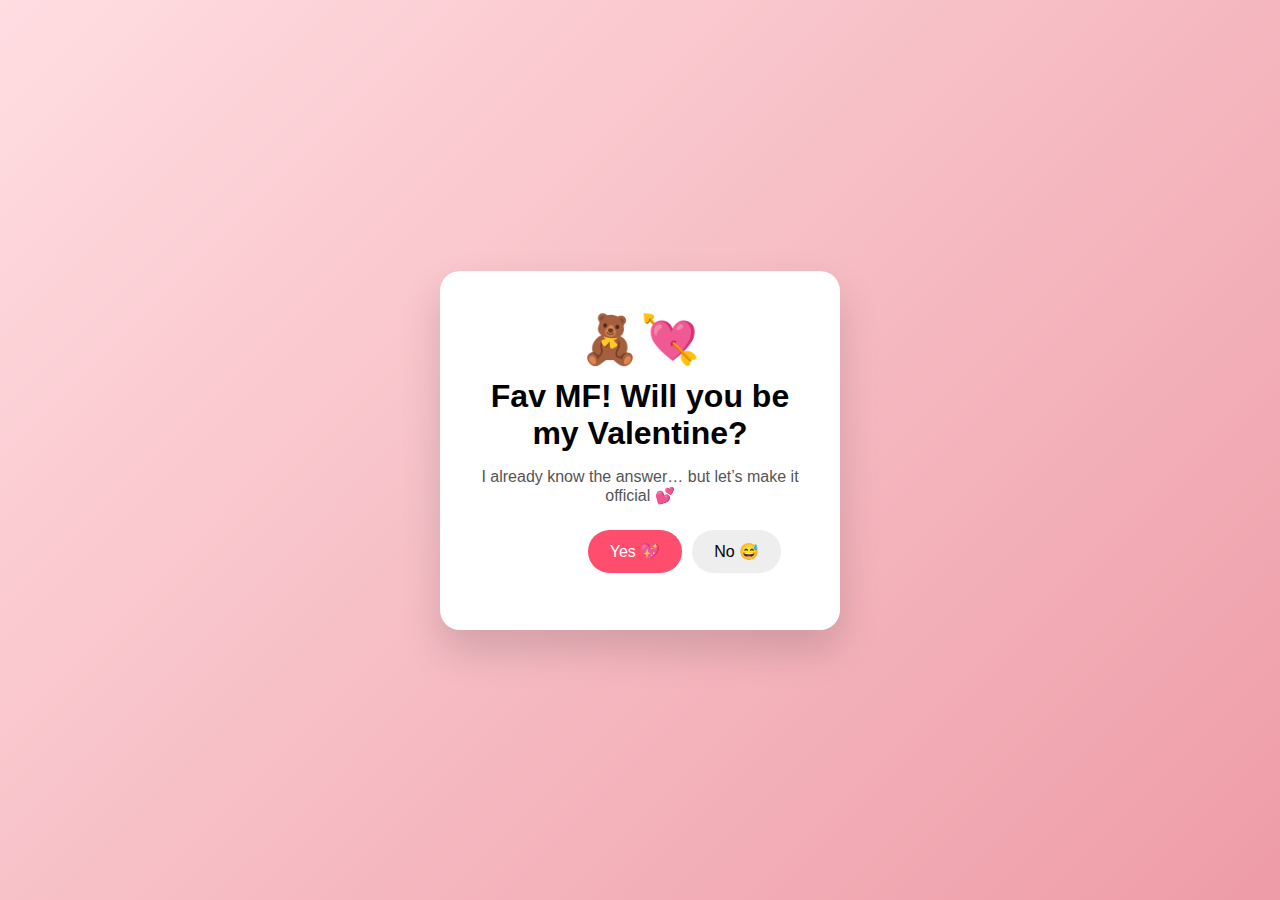
<file: Feb Project/index.html>
<!DOCTYPE html>
<html lang="en">
<head>
  <meta charset="UTF-8" />
  <meta name="viewport" content="width=device-width, initial-scale=1.0" />
  <title>💖 Question for you Moradekemi </title>
  <link rel="stylesheet" href="index.css" />
</head>
<body>

  <div class="card">
    <div class="emoji">🧸💘</div>

    <!-- EDIT THIS TEXT -->
    <h1>Fav MF! Will you be my Valentine?</h1>
    <p>I already know the answer… but let’s make it official 💕</p>

    <div class="buttons">
      <button id="yesBtn">Yes 💖</button>
      <button id="noBtn">No 😅</button>
    </div>

    <div class="message" id="message">
        Best answer ever ✨
    </div>
  </div>

  <script src="index.js"></script>
</body>
</html>
</file>
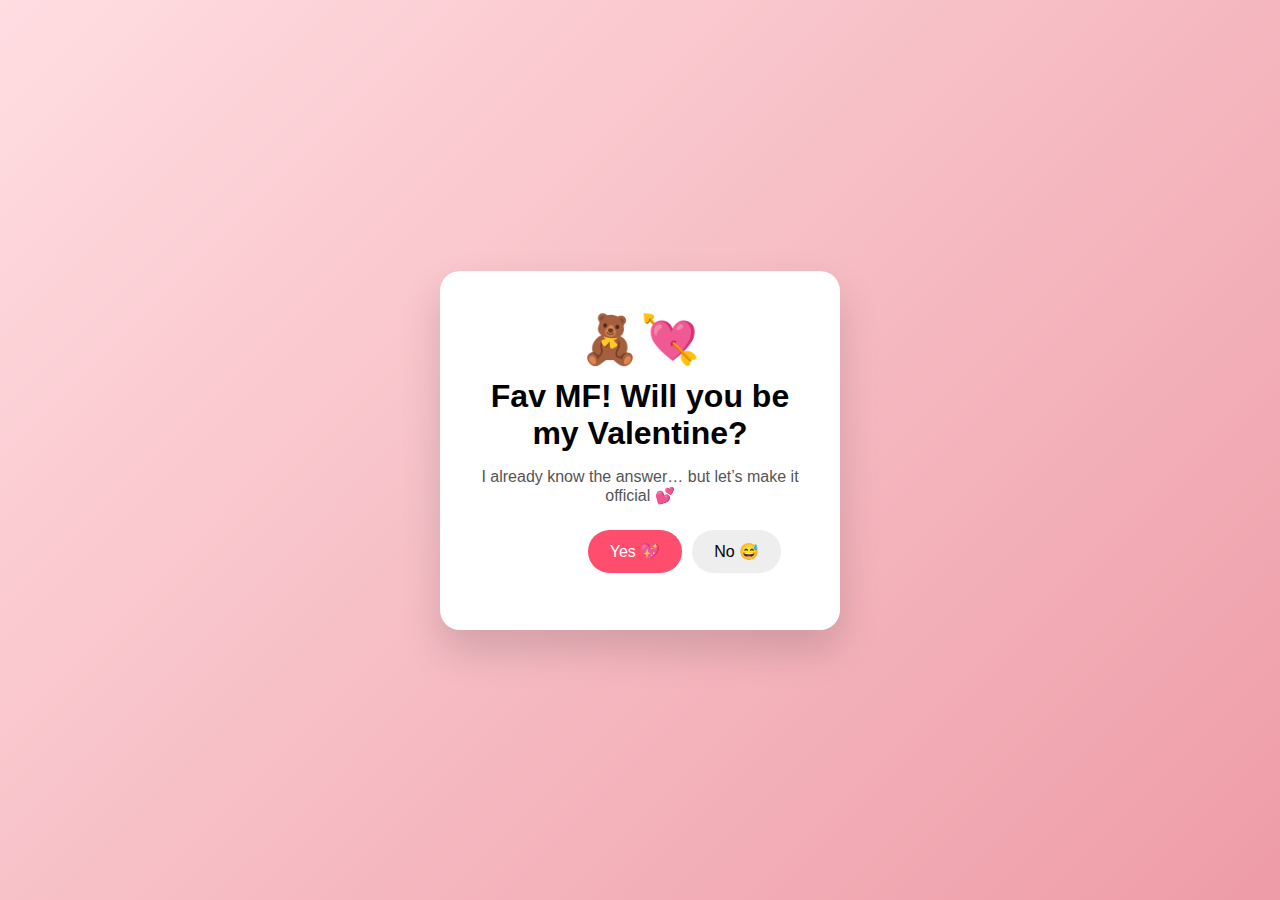
<file: Val.html>
<!DOCTYPE html>
<html lang="en">
<head>
  <meta charset="UTF-8" />
  <meta name="viewport" content="width=device-width, initial-scale=1.0" />
  <title>💖 Question for you Moradekemi </title>
  <link rel="stylesheet" href="Val.css" />
</head>
<body>

  <div class="card">
    <div class="emoji">🧸💘</div>

    <!-- EDIT THIS TEXT -->
    <h1>Fav MF! Will you be my Valentine?</h1>
    <p>I already know the answer… but let’s make it official 💕</p>

    <div class="buttons">
      <button id="yesBtn">Yes 💖</button>
      <button id="noBtn">No 😅</button>
    </div>

    <div class="message" id="message">
        Best answer ever ✨
    </div>
  </div>

  <script src="Val.js"></script>
</body>
</html>
</file>
<file: Feb Project/index.css>
* {
    box-sizing: border-box;
    font-family: 'Segoe UI', Tahoma, sans-serif;
  }
  
  body {
    margin: 0;
    height: 100vh;
    background: linear-gradient(135deg, #ffdde1, #ee9ca7);
    display: flex;
    align-items: center;
    justify-content: center;
  }
  
  .card {
    background: #fff;
    padding: 2.5rem;
    border-radius: 20px;
    text-align: center;
    width: 90%;
    max-width: 400px;
    box-shadow: 0 20px 40px rgba(0,0,0,0.15);
    animation: popIn 0.6s ease;
  }
  
  @keyframes popIn {
    from {
      transform: scale(0.8);
      opacity: 0;
    }
    to {
      transform: scale(1);
      opacity: 1;
    }
  }
  
  .emoji {
    font-size: 3rem;
    margin-bottom: 10px;
  }
  
  h1 {
    margin: 10px 0;
  }
  
  p {
    color: #555;
  }
  
  .buttons {
    margin-top: 25px;
    position: relative;
    height: 60px;
  }
  
  button {
    padding: 12px 22px;
    font-size: 16px;
    border: none;
    border-radius: 30px;
    cursor: pointer;
    transition: all 0.2s ease;
  }
  
  #yesBtn {
    background: #ff4d6d;
    color: #fff;
    margin-right: 10px;
  }
  
  #yesBtn:hover {
    transform: scale(1.1);
  }
  
  #noBtn {
    background: #eee;
    position: absolute;
  }
  
  .message {
    display: none;
    margin-top: 20px;
    font-size: 22px;
    color: #ff4d6d;
    font-weight: bold;
  }
</file>
<file: Val.css>
* {
    box-sizing: border-box;
    font-family: 'Segoe UI', Tahoma, sans-serif;
  }
  
  body {
    margin: 0;
    height: 100vh;
    background: linear-gradient(135deg, #ffdde1, #ee9ca7);
    display: flex;
    align-items: center;
    justify-content: center;
  }
  
  .card {
    background: #fff;
    padding: 2.5rem;
    border-radius: 20px;
    text-align: center;
    width: 90%;
    max-width: 400px;
    box-shadow: 0 20px 40px rgba(0,0,0,0.15);
    animation: popIn 0.6s ease;
  }
  
  @keyframes popIn {
    from {
      transform: scale(0.8);
      opacity: 0;
    }
    to {
      transform: scale(1);
      opacity: 1;
    }
  }
  
  .emoji {
    font-size: 3rem;
    margin-bottom: 10px;
  }
  
  h1 {
    margin: 10px 0;
  }
  
  p {
    color: #555;
  }
  
  .buttons {
    margin-top: 25px;
    position: relative;
    height: 60px;
  }
  
  button {
    padding: 12px 22px;
    font-size: 16px;
    border: none;
    border-radius: 30px;
    cursor: pointer;
    transition: all 0.2s ease;
  }
  
  #yesBtn {
    background: #ff4d6d;
    color: #fff;
    margin-right: 10px;
  }
  
  #yesBtn:hover {
    transform: scale(1.1);
  }
  
  #noBtn {
    background: #eee;
    position: absolute;
  }
  
  .message {
    display: none;
    margin-top: 20px;
    font-size: 22px;
    color: #ff4d6d;
    font-weight: bold;
  }
</file>
